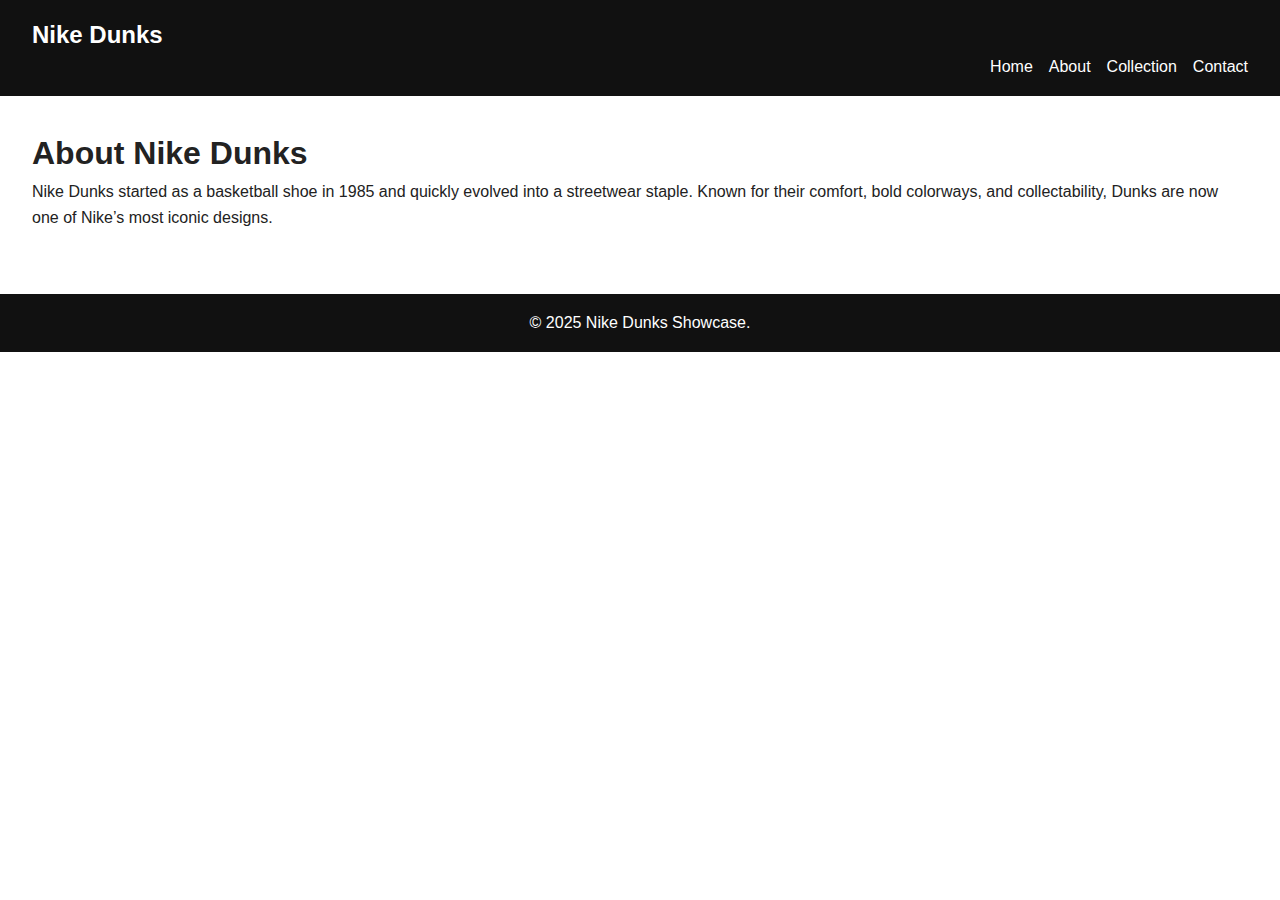
<file: about.html>
<!DOCTYPE html>
<html lang="en">
<head>
  <meta charset="UTF-8"/>
  <meta name="viewport" content="width=device-width, initial-scale=1.0"/>
  <title>About | Nike Dunks</title>
  <link rel="stylesheet" href="css/style.css" />
</head>
<body>
  <header>
    <nav>
      <div class="logo">Nike Dunks</div>
      <ul class="nav-links">
        <li><a href="index.html">Home</a></li>
        <li><a href="about.html">About</a></li>
        <li><a href="collection.html">Collection</a></li>
        <li><a href="contact.html">Contact</a></li>
      </ul>
    </nav>
  </header>

  <main style="padding: 2rem;">
    <h1>About Nike Dunks</h1>
    <p>Nike Dunks started as a basketball shoe in 1985 and quickly evolved into a streetwear staple. Known for their comfort, bold colorways, and collectability, Dunks are now one of Nike’s most iconic designs.</p>
  </main>

  <footer>
    <p>&copy; 2025 Nike Dunks Showcase.</p>
  </footer>
</body>
</html>
</file>
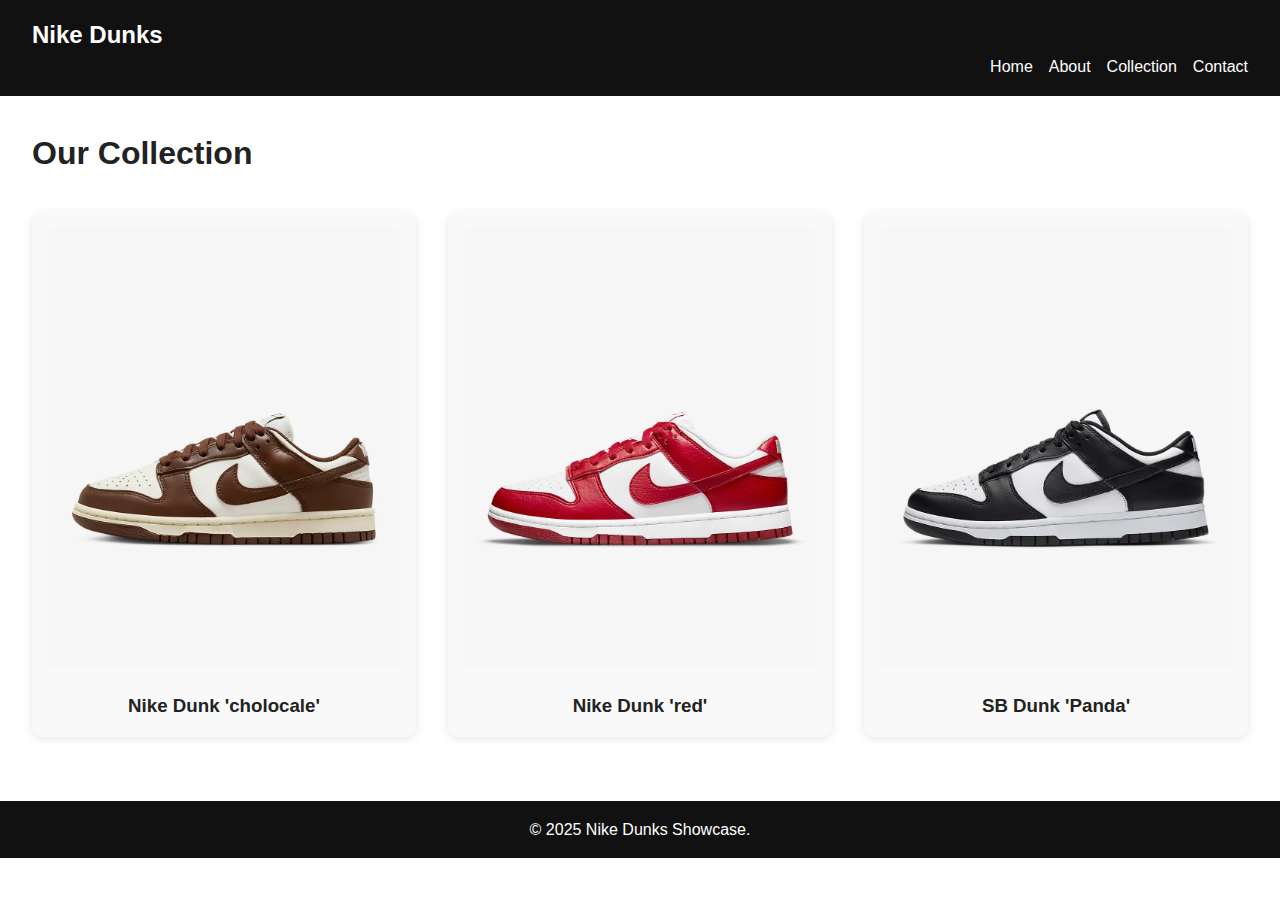
<file: collection.html>
<!DOCTYPE html>
<html lang="en">
<head>
  <meta charset="UTF-8"/>
  <meta name="viewport" content="width=device-width, initial-scale=1.0"/>
  <title>Collection | Nike Dunks</title>
  <link rel="stylesheet" href="css/style.css" />
</head>
<body>
  <header>
    <nav>
      <div class="logo">Nike Dunks</div>
      <ul class="nav-links">
        <li><a href="index.html">Home</a></li>
        <li><a href="about.html">About</a></li>
        <li><a href="collection.html">Collection</a></li>
        <li><a href="contact.html">Contact</a></li>
      </ul>
    </nav>
  </header>

  <main style="padding: 2rem;">
    <h1>Our Collection</h1>
    <div class="product-grid">
      <div class="product-card">
        <img src="images/W+NIKE+DUNK+LOW (1).png" alt="Nike Dunk Low Retro" />
        <h3>Nike Dunk 'cholocale'</h3>
      </div>
      <div class="product-card">
        <img src="images/W+NIKE+DUNK+LOW+NEXT+NATURE.png" alt="Nike Dunk High Panda" />
        <h3>Nike Dunk 'red'</h3>
      </div>
      <div class="product-card">
        <img src="images/W+NIKE+DUNK+LOW.png" alt="Nike SB Dunk Orange Lobster" />
        <h3>SB Dunk 'Panda'</h3>
      </div>
    </div>
  </main>

  <footer>
    <p>&copy; 2025 Nike Dunks Showcase.</p>
  </footer>
</body>
</html>
</file>
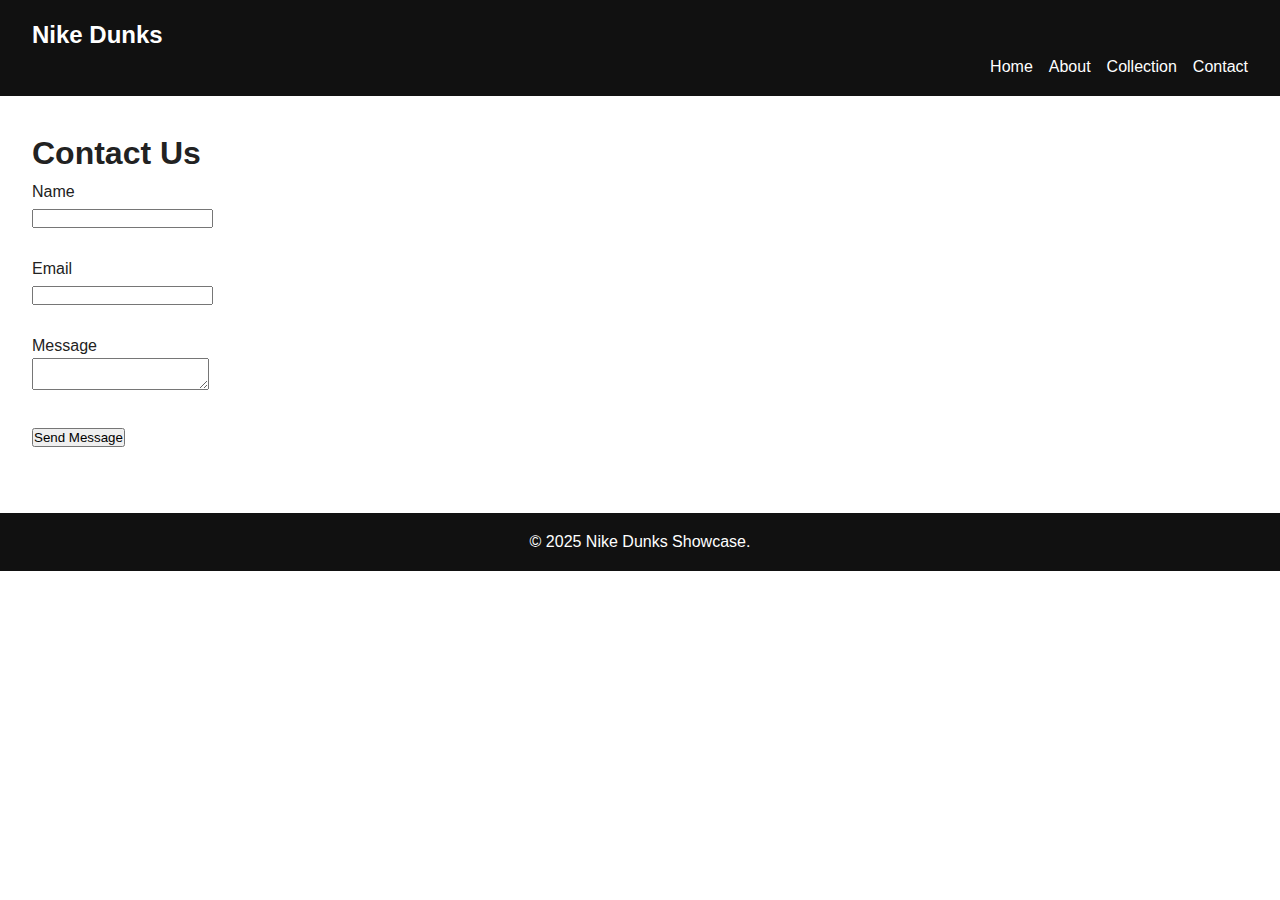
<file: contact.html>
<!DOCTYPE html>
<html lang="en">
<head>
  <meta charset="UTF-8"/>
  <meta name="viewport" content="width=device-width, initial-scale=1.0"/>
  <title>Contact | Nike Dunks</title>
  <link rel="stylesheet" href="css/style.css" />
</head>
<body>
  <header>
    <nav>
      <div class="logo">Nike Dunks</div>
      <ul class="nav-links">
        <li><a href="index.html">Home</a></li>
        <li><a href="about.html">About</a></li>
        <li><a href="collection.html">Collection</a></li>
        <li><a href="contact.html">Contact</a></li>
      </ul>
    </nav>
  </header>

  <main style="padding: 2rem;">
    <h1>Contact Us</h1>
    <form id="contactForm">
      <label>Name</label><br/>
      <input type="text" name="name" required /><br/><br/>

      <label>Email</label><br/>
      <input type="email" name="email" required /><br/><br/>

      <label>Message</label><br/>
      <textarea name="message" required></textarea><br/><br/>

      <button type="submit">Send Message</button>
    </form>
    <p id="formMsg"></p>
  </main>

  <footer>
    <p>&copy; 2025 Nike Dunks Showcase.</p>
  </footer>

  <script src="js/script.js"></script>
</body>
</html>
</file>
<file: css/style.css>
* {
  margin: 0;
  padding: 0;
  box-sizing: border-box;
  font-family: 'Arial', sans-serif;
}

body {
  background: #fff;
  color: #222;
  line-height: 1.6;
}

header {
  background: #111;
  padding: 1rem 2rem;
}

.logo {
  color: #fff;
  font-weight: bold;
  font-size: 1.5rem;
}

.nav-links {
  list-style: none;
  display: flex;
  justify-content: flex-end;
  gap: 1rem;
}

.nav-links li a {
  color: #fff;
  text-decoration: none;
}

.hero {
  padding: 5rem 2rem;
  background: url('../images/dunk-hero.jpg') no-repeat center center/cover;
  color: white;
  text-align: center;
}

.hero h1 {
  font-size: 3rem;
  margin-bottom: 1rem;
}

.hero .btn {
  background: #ff3c00;
  padding: 0.8rem 1.5rem;
  color: white;
  text-decoration: none;
  font-weight: bold;
  border-radius: 5px;
  margin-top: 1rem;
  display: inline-block;
}

footer {
  text-align: center;
  padding: 1rem;
  background: #111;
  color: #fff;
  margin-top: 2rem;
}


/* 2nd code */
.product-grid {
  display: grid;
  grid-template-columns: repeat(auto-fit, minmax(250px, 1fr));
  gap: 2rem;
  margin-top: 2rem;
}

.product-card {
  background: #f9f9f9;
  padding: 1rem;
  border-radius: 10px;
  text-align: center;
  box-shadow: 0 2px 8px rgba(0,0,0,0.1);
}

.product-card img {
  max-width: 100%;
  border-radius: 8px;
}

.product-card h3 {
  margin-top: 1rem;
}
</file>
